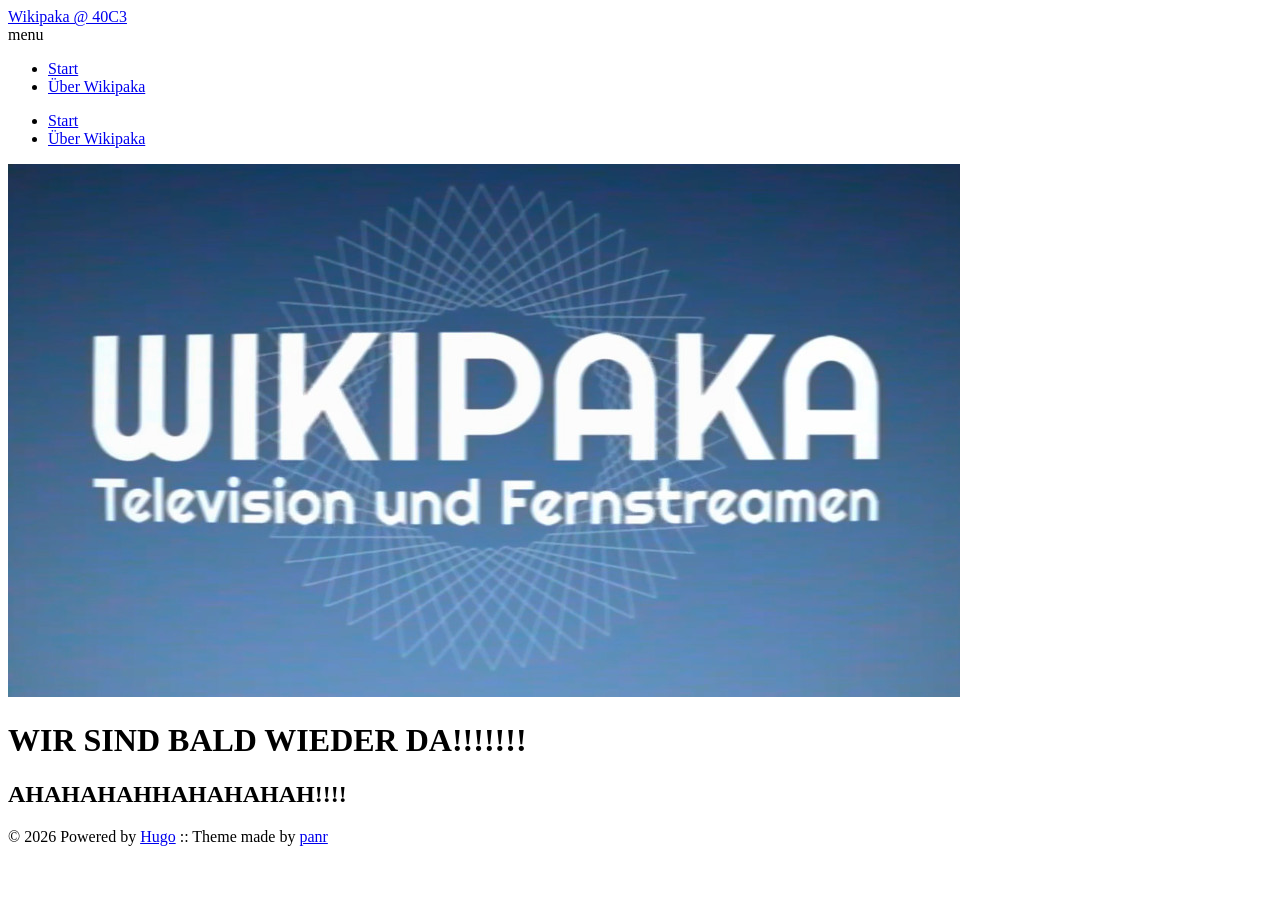
<file: index.html>
<!doctype html><html lang=en><head><meta name=generator content="Hugo 0.163.3"><title>Wikipaka @ 40C3</title><meta charset=utf-8><meta name=viewport content="width=device-width,initial-scale=1"><meta name=description content><meta name=keywords content><meta name=robots content="noodp"><link rel=canonical href=https://wikipaka.wtf/><link rel=stylesheet href=https://wikipaka.wtf/assets/style.css><link rel=stylesheet href=https://wikipaka.wtf/assets/blue.css><link rel=stylesheet href=https://wikipaka.wtf/style.css><link rel=apple-touch-icon href=https://wikipaka.wtf/img/apple-touch-icon-192x192.png><link rel="shortcut icon" href=https://wikipaka.wtf/img/favicon/blue.png><meta name=twitter:card content="summary"><meta property="og:locale" content="en"><meta property="og:type" content="website"><meta property="og:title" content="Wikipaka @ 40C3"><meta property="og:description" content><meta property="og:url" content="https://wikipaka.wtf/"><meta property="og:site_name" content="Wikipaka @ 40C3"><meta property="og:image" content="https://wikipaka.wtf/img/favicon/blue.png"><meta property="og:image:width" content="2048"><meta property="og:image:height" content="1024"><meta property="article:published_time" content="2026-09-26 00:00:00 +0000 UTC"><link href=/index.xml rel=alternate type=application/rss+xml title="Wikipaka @ 40C3"></head><body class=blue><div class="container headings--one-size"><header class=header><div class=header__inner><div class=header__logo><a href=/><div class=logo>Wikipaka @ 40C3</div></a></div><div class=menu-trigger>menu</div></div><nav class=menu><ul class="menu__inner menu__inner--desktop"><li><a href=/>Start</a></li><li><a href=/about>Über Wikipaka</a></li></ul><ul class="menu__inner menu__inner--mobile"><li><a href=/>Start</a></li><li><a href=/about>Über Wikipaka</a></li></ul></nav></header><div class=content><div class=index-content><p><img src=/img/wikipaka_ident.jpg alt="Wikipaka TF ident"></p><h1 id=wir-sind-bald-wieder-da>WIR SIND BALD WIEDER DA!!!!!!!</h1><h2 id=ahahahahhahahahah>AHAHAHAHHAHAHAHAH!!!!</h2></div><div class=posts><div class=pagination><div class=pagination__buttons></div></div></div></div><footer class=footer><div class=footer__inner><div class=copyright><span>© 2026 Powered by <a href=http://gohugo.io>Hugo</a></span>
<span>:: Theme made by <a href=https://twitter.com/panr>panr</a></span></div></div></footer><script src=https://wikipaka.wtf/assets/main.js></script><script src=https://wikipaka.wtf/assets/prism.js></script></div></body></html>
</file>
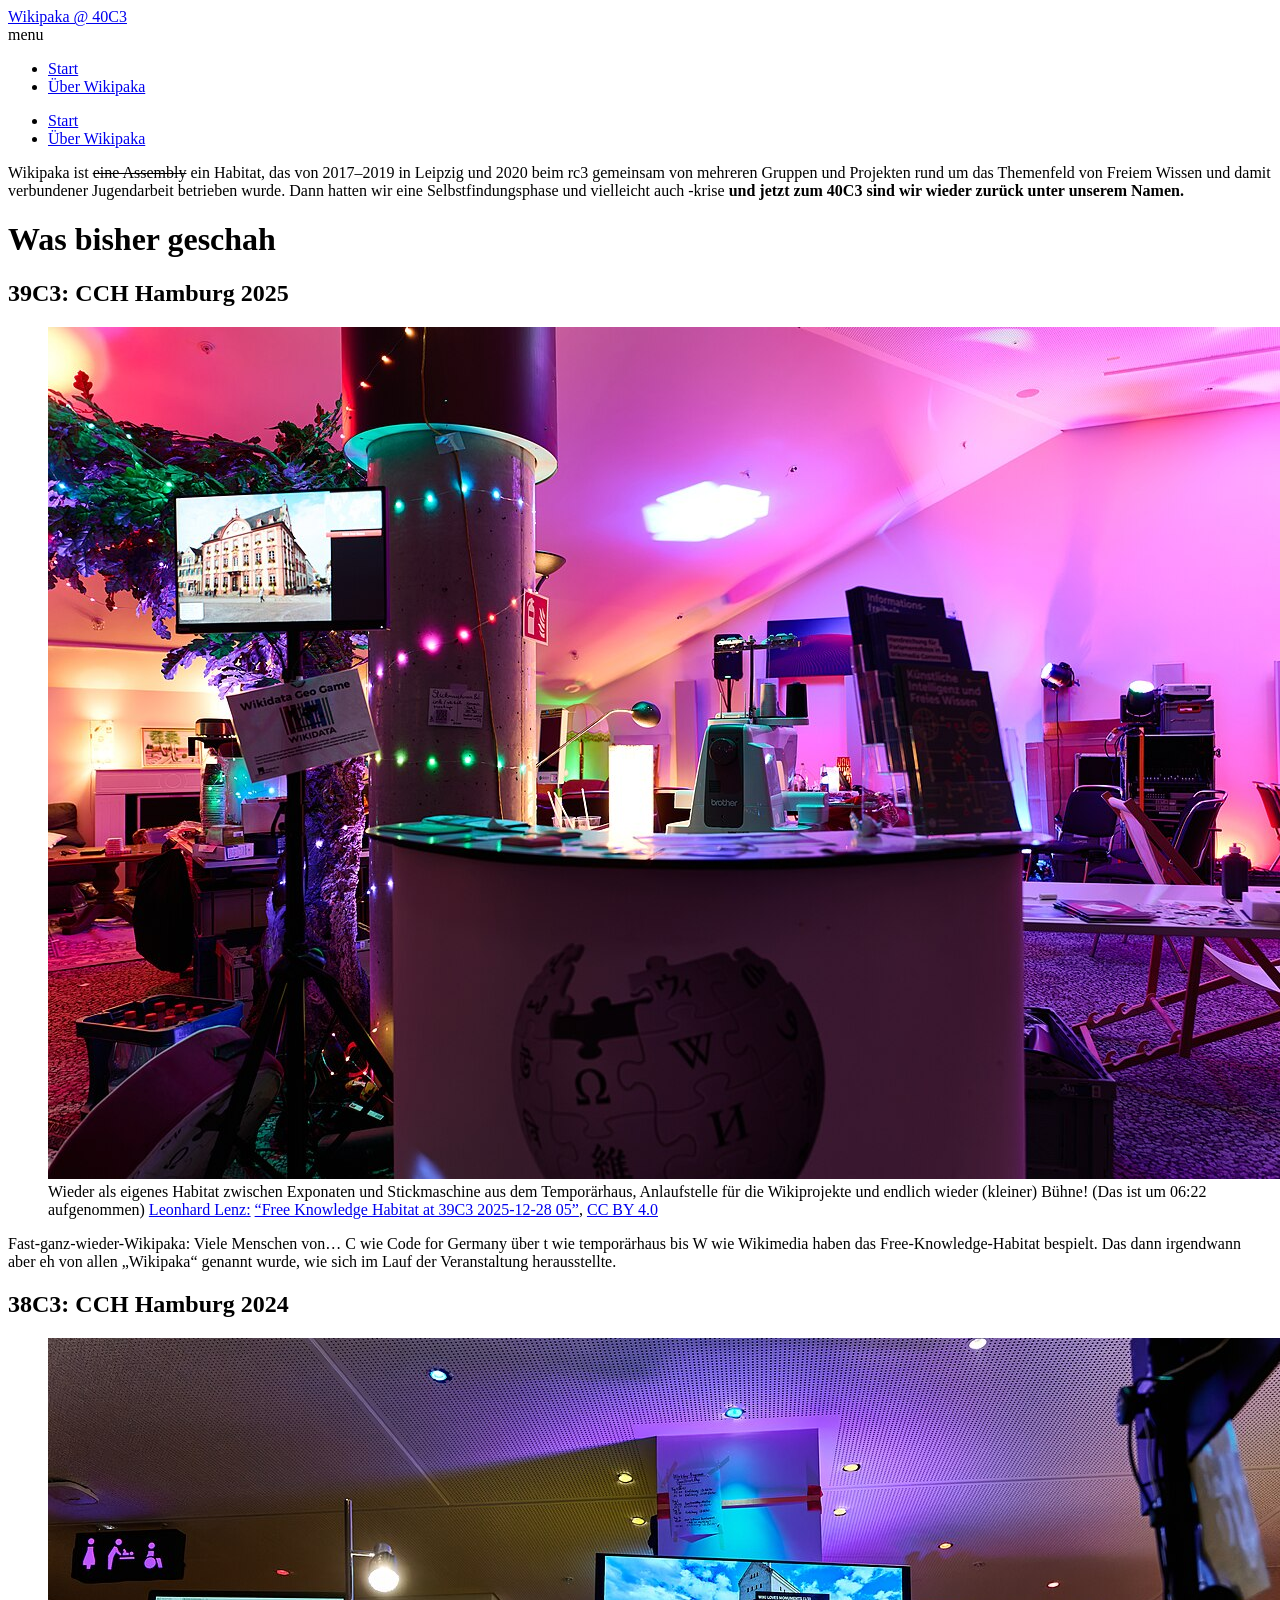
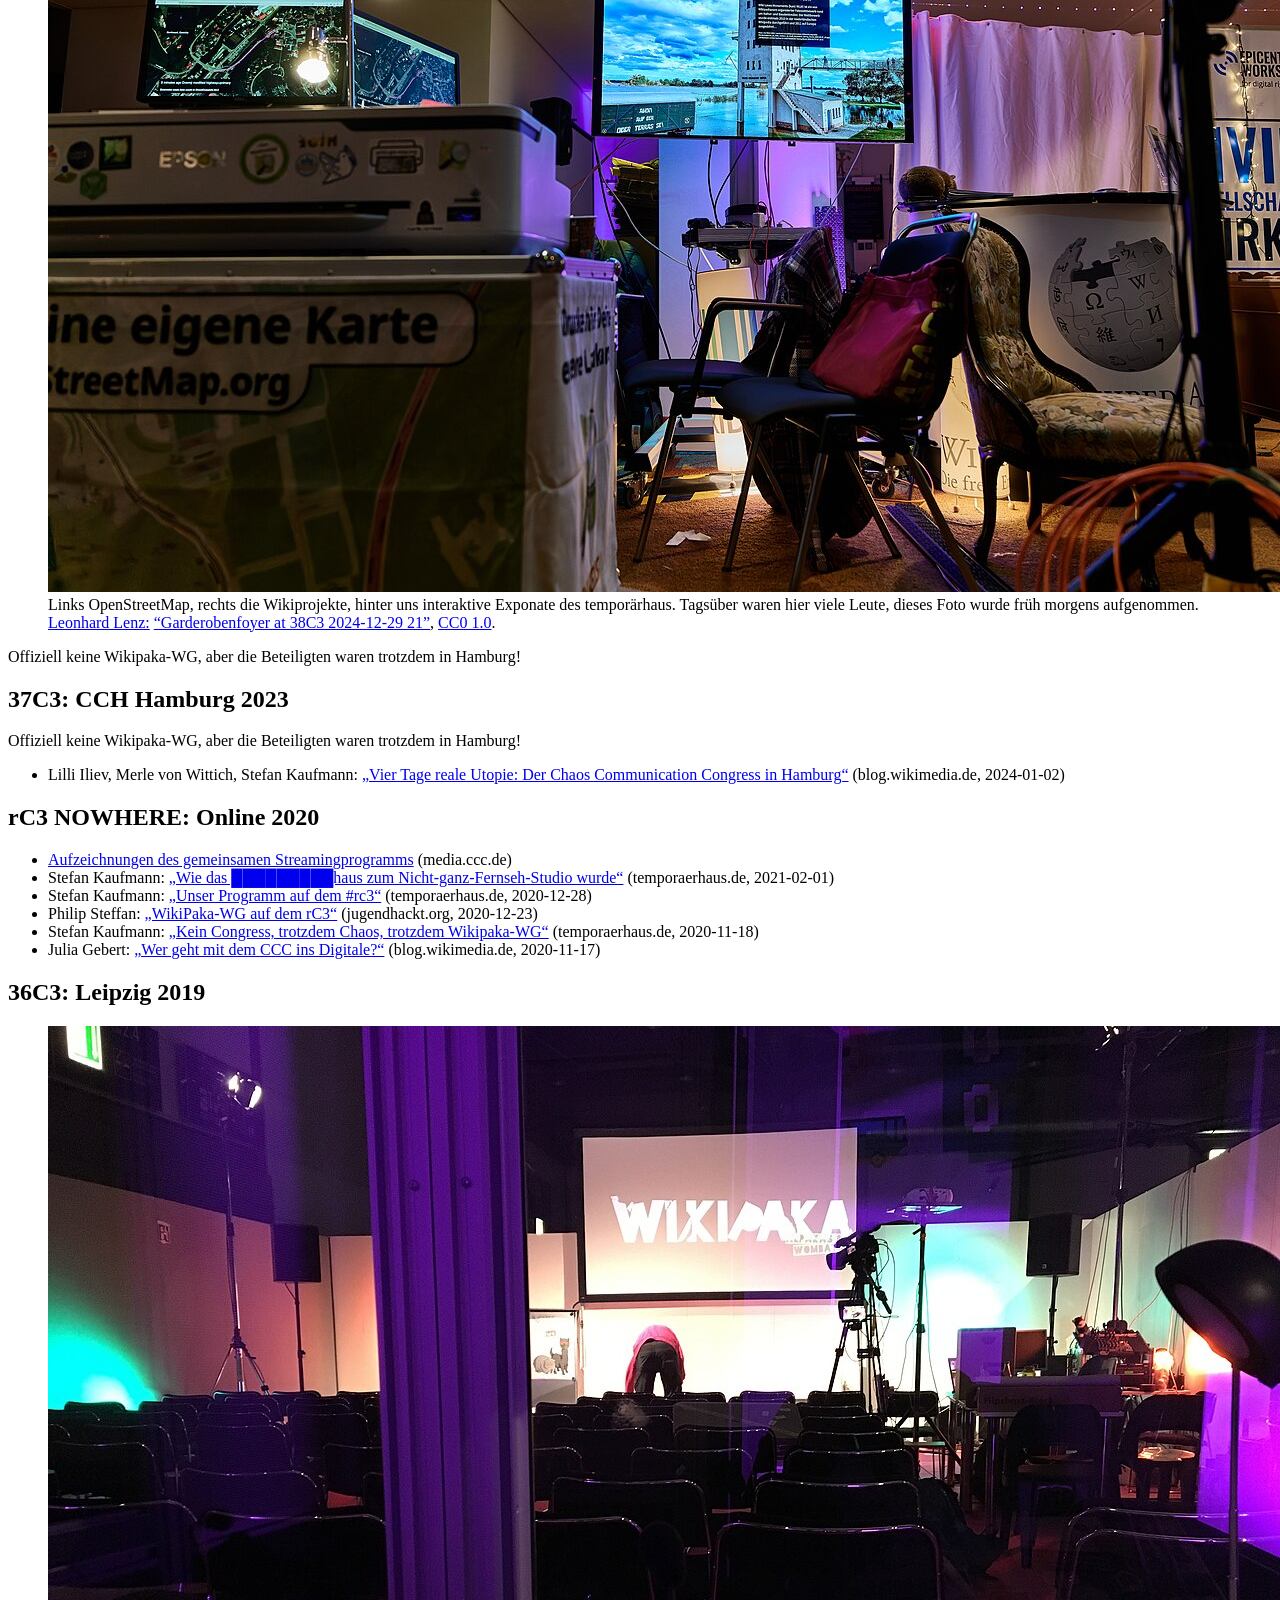
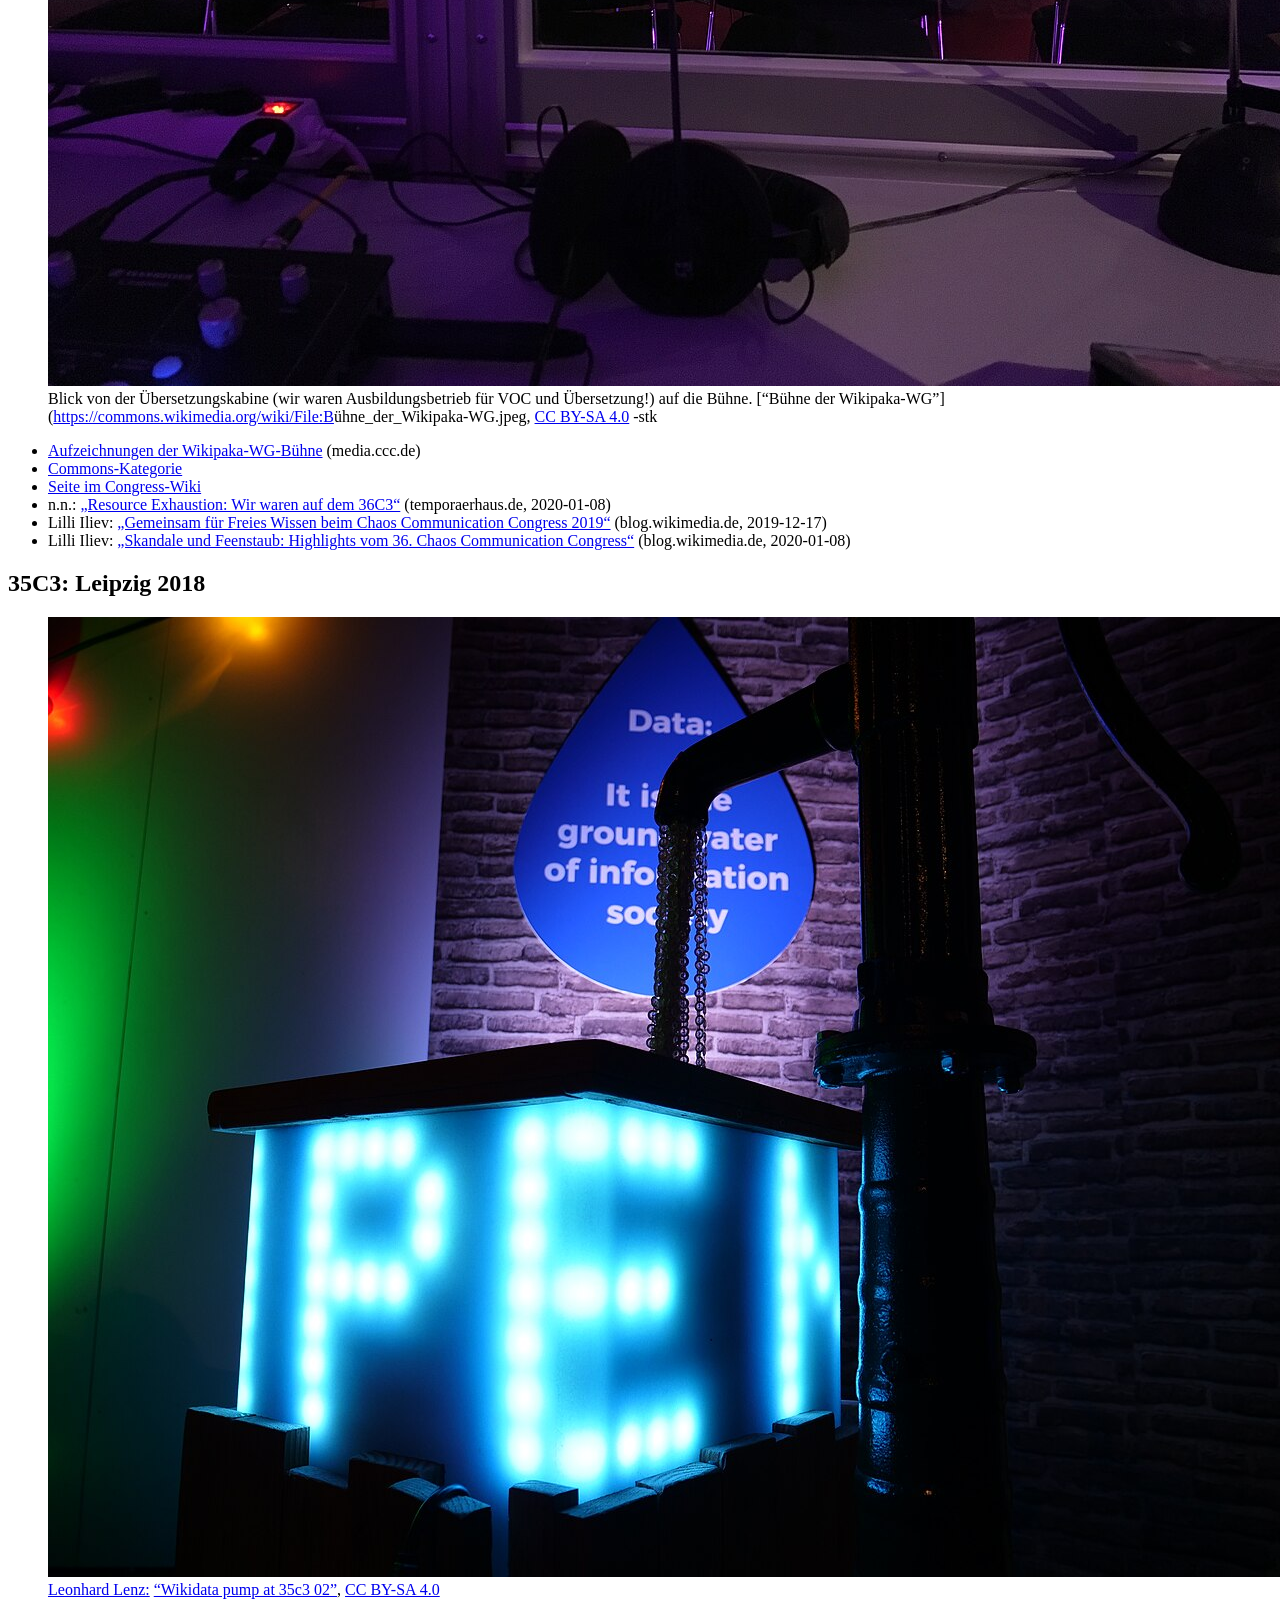
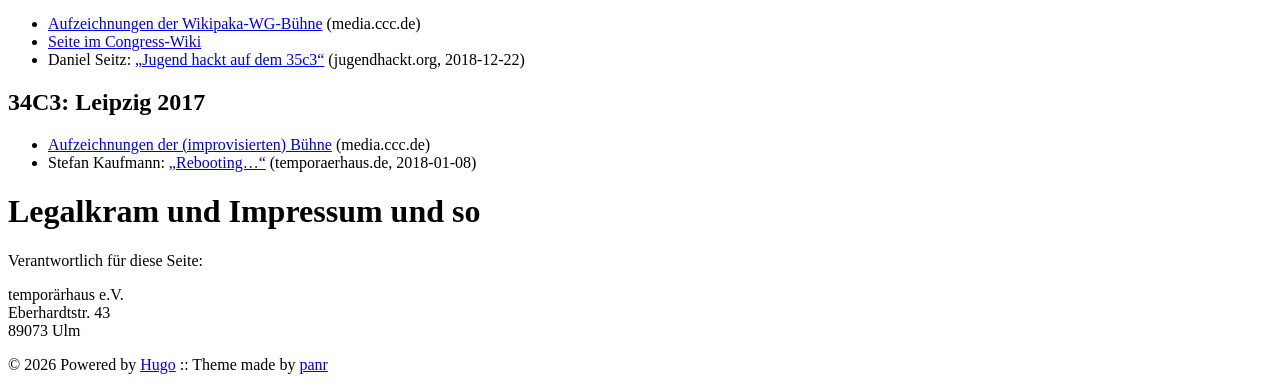
<file: about/index.html>
<!doctype html><html lang=en><head><title>Wikipaka :: Wikipaka @ 40C3</title><meta charset=utf-8><meta name=viewport content="width=device-width,initial-scale=1"><meta name=description content="Wikipaka ist eine Assembly ein Habitat, das von 2017–2019 in Leipzig und 2020 beim rc3 gemeinsam von mehreren Gruppen und Projekten rund um das Themenfeld von Freiem Wissen und damit verbundener Jugendarbeit betrieben wurde. Dann hatten wir eine Selbstfindungsphase und vielleicht auch -krise und jetzt zum 40C3 sind wir wieder zurück unter unserem Namen.
Was bisher geschah 39C3: CCH Hamburg 2025 Wieder als eigenes Habitat zwischen Exponaten und Stickmaschine aus dem Temporärhaus, Anlaufstelle für die Wikiprojekte und endlich wieder (kleiner) Bühne! (Das ist um 06:22 aufgenommen) Leonhard Lenz: &ldquo;Free Knowledge Habitat at 39C3 2025-12-28 05&rdquo;, CC BY 4.0 Fast-ganz-wieder-Wikipaka: Viele Menschen von… C wie Code for Germany über t wie temporärhaus bis W wie Wikimedia haben das Free-Knowledge-Habitat bespielt. Das dann irgendwann aber eh von allen „Wikipaka“ genannt wurde, wie sich im Lauf der Veranstaltung herausstellte.
"><meta name=keywords content><meta name=robots content="noodp"><link rel=canonical href=https://wikipaka.wtf/about/><link rel=stylesheet href=https://wikipaka.wtf/assets/style.css><link rel=stylesheet href=https://wikipaka.wtf/assets/blue.css><link rel=stylesheet href=https://wikipaka.wtf/style.css><link rel=apple-touch-icon href=https://wikipaka.wtf/img/apple-touch-icon-192x192.png><link rel="shortcut icon" href=https://wikipaka.wtf/img/favicon/blue.png><meta name=twitter:card content="summary"><meta property="og:locale" content="en"><meta property="og:type" content="website"><meta property="og:title" content="Wikipaka"><meta property="og:description" content="Wikipaka ist eine Assembly ein Habitat, das von 2017–2019 in Leipzig und 2020 beim rc3 gemeinsam von mehreren Gruppen und Projekten rund um das Themenfeld von Freiem Wissen und damit verbundener Jugendarbeit betrieben wurde. Dann hatten wir eine Selbstfindungsphase und vielleicht auch -krise und jetzt zum 40C3 sind wir wieder zurück unter unserem Namen.
Was bisher geschah 39C3: CCH Hamburg 2025 Wieder als eigenes Habitat zwischen Exponaten und Stickmaschine aus dem Temporärhaus, Anlaufstelle für die Wikiprojekte und endlich wieder (kleiner) Bühne! (Das ist um 06:22 aufgenommen) Leonhard Lenz: &ldquo;Free Knowledge Habitat at 39C3 2025-12-28 05&rdquo;, CC BY 4.0 Fast-ganz-wieder-Wikipaka: Viele Menschen von… C wie Code for Germany über t wie temporärhaus bis W wie Wikimedia haben das Free-Knowledge-Habitat bespielt. Das dann irgendwann aber eh von allen „Wikipaka“ genannt wurde, wie sich im Lauf der Veranstaltung herausstellte.
"><meta property="og:url" content="https://wikipaka.wtf/about/"><meta property="og:site_name" content="Wikipaka @ 40C3"><meta property="og:image" content="https://wikipaka.wtf/img/favicon/blue.png"><meta property="og:image:width" content="2048"><meta property="og:image:height" content="1024"><meta property="article:published_time" content="2026-09-26 00:00:00 +0000 UTC"><link href=/about/index.xml rel=alternate type=application/rss+xml title="Wikipaka @ 40C3"></head><body class=blue><div class="container headings--one-size"><header class=header><div class=header__inner><div class=header__logo><a href=/><div class=logo>Wikipaka @ 40C3</div></a></div><div class=menu-trigger>menu</div></div><nav class=menu><ul class="menu__inner menu__inner--desktop"><li><a href=/>Start</a></li><li><a href=/about>Über Wikipaka</a></li></ul><ul class="menu__inner menu__inner--mobile"><li><a href=/>Start</a></li><li><a href=/about>Über Wikipaka</a></li></ul></nav></header><div class=content><div class=index-content><p>Wikipaka ist <del>eine Assembly</del> ein Habitat, das von 2017–2019 in Leipzig und 2020 beim rc3 gemeinsam von mehreren Gruppen und Projekten rund um das Themenfeld von Freiem Wissen und damit verbundener Jugendarbeit betrieben wurde. Dann hatten wir eine Selbstfindungsphase und vielleicht auch -krise <strong>und jetzt zum 40C3 sind wir wieder zurück unter unserem Namen.</strong></p><h1 id=was-bisher-geschah>Was bisher geschah</h1><h2 id=39c3-cch-hamburg-2025>39C3: CCH Hamburg 2025</h2><figure class=left><img src=/img/Free_Knowledge_Habitat_at_39C3_2025-12-28_05.jpg><figcaption class=center>Wieder als eigenes Habitat zwischen Exponaten und Stickmaschine aus dem Temporärhaus, Anlaufstelle für die Wikiprojekte und endlich wieder (kleiner) Bühne! (Das ist um 06:22 aufgenommen) <a href=https://commons.wikimedia.org/wiki/User:GPSLeo>Leonhard Lenz:</a> <a href=https://commons.wikimedia.org/wiki/File:Free_Knowledge_Habitat_at_39C3_2025-12-28_05.jpg>&ldquo;Free Knowledge Habitat at 39C3 2025-12-28 05&rdquo;</a>, <a href=https://creativecommons.org/licenses/by/4.0/legalcode>CC BY 4.0</a></figcaption></figure><p>Fast-ganz-wieder-Wikipaka: Viele Menschen von… C wie Code for Germany über t wie temporärhaus bis W wie Wikimedia haben das Free-Knowledge-Habitat bespielt. Das dann irgendwann aber eh von allen „Wikipaka“ genannt wurde, wie sich im Lauf der Veranstaltung herausstellte.</p><h2 id=38c3-cch-hamburg-2024>38C3: CCH Hamburg 2024</h2><figure class=left><img src=/img/Garderobenfoyer_at_38C3_2024-12-29_21.jpg><figcaption class=center>Links OpenStreetMap, rechts die Wikiprojekte, hinter uns interaktive Exponate des temporärhaus. Tagsüber waren hier viele Leute, dieses Foto wurde früh morgens aufgenommen. <a href=https://commons.wikimedia.org/wiki/User:GPSLeo>Leonhard Lenz:</a> <a href=https://commons.wikimedia.org/wiki/File:Garderobenfoyer_at_38C3_2024-12-29_21.jpg>&ldquo;Garderobenfoyer at 38C3 2024-12-29 21&rdquo;</a>, <a href=https://creativecommons.org/publicdomain/zero/1.0/legalcode>CC0 1.0</a>.</figcaption></figure><p>Offiziell keine Wikipaka-WG, aber die Beteiligten waren trotzdem in Hamburg!</p><h2 id=37c3-cch-hamburg-2023>37C3: CCH Hamburg 2023</h2><p>Offiziell keine Wikipaka-WG, aber die Beteiligten waren trotzdem in Hamburg!</p><ul><li>Lilli Iliev, Merle von Wittich, Stefan Kaufmann: <a href=https://blog.wikimedia.de/2024/01/02/vier-tage-reale-utopie-der-chaos-communication-congress-in-hamburg/>„Vier Tage reale Utopie: Der Chaos Communication Congress in Hamburg“</a> (blog.wikimedia.de, 2024-01-02)</li></ul><h2 id=rc3-nowhere-online-2020>rC3 NOWHERE: Online 2020</h2><ul><li><a href=https://media.ccc.de/c/rc3/WikiPaka>Aufzeichnungen des gemeinsamen Streamingprogramms</a> (media.ccc.de)</li><li>Stefan Kaufmann: <a href=https://temporaerhaus.de/wie-das-verschwoerhaus-zum-nicht-ganz-fernseh-studio-wurde/>„Wie das █████████haus zum Nicht-ganz-Fernseh-Studio wurde“</a> (temporaerhaus.de, 2021-02-01)</li><li>Stefan Kaufmann: <a href=https://temporaerhaus.de/unser-programm-auf-dem-rc3/>„Unser Programm auf dem #rc3“</a> (temporaerhaus.de, 2020-12-28)</li><li>Philip Steffan: <a href=https://jugendhackt.org/blog/wikipaka-wg-rc3/>„WikiPaka-WG auf dem rC3“</a> (jugendhackt.org, 2020-12-23)</li><li>Stefan Kaufmann: <a href=https://temporaerhaus.de/kein-congress-trotzdem-chaos-trotzdem-wikipaka-wg/>„Kein Congress, trotzdem Chaos, trotzdem Wikipaka-WG“</a> (temporaerhaus.de, 2020-11-18)</li><li>Julia Gebert: <a href=https://blog.wikimedia.de/2020/11/17/wer-geht-mit-dem-ccc-ins-digitale/>„Wer geht mit dem CCC ins Digitale?“</a> (blog.wikimedia.de, 2020-11-17)</li></ul><h2 id=36c3-leipzig-2019>36C3: Leipzig 2019</h2><figure class=left><img src=/img/B%c3%bchne_der_Wikipaka-WG.jpeg><figcaption class=center>Blick von der Übersetzungskabine (wir waren Ausbildungsbetrieb für VOC und Übersetzung!) auf die Bühne. [&ldquo;Bühne der Wikipaka-WG&rdquo;](<a href=https://commons.wikimedia.org/wiki/File:B>https://commons.wikimedia.org/wiki/File:B</a>ühne_der_Wikipaka-WG.jpeg, <a href=https://creativecommons.org/licenses/by-sa/4.0/legalcode>CC BY-SA 4.0</a> -stk</figcaption></figure><ul><li><a href=https://media.ccc.de/c/36c3/WikiPakaWG>Aufzeichnungen der Wikipaka-WG-Bühne</a> (media.ccc.de)</li><li><a href=https://commons.wikimedia.org/wiki/Category:WikiPaka-WG_at_36C3>Commons-Kategorie</a></li><li><a href=https://events.ccc.de/congress/2019/wiki/index.php/Assembly:WikipakaWG>Seite im Congress-Wiki</a></li><li>n.n.: <a href=https://temporaerhaus.de/resource-exhaustion-wir-waren-auf-dem-36c3/>„Resource Exhaustion: Wir waren auf dem 36C3“</a> (temporaerhaus.de, 2020-01-08)</li><li>Lilli Iliev: <a href=https://blog.wikimedia.de/2019/12/17/gemeinsam-fuer-freies-wissen-beim-chaos-communication-congress-2019/>„Gemeinsam für Freies Wissen beim Chaos Communication Congress 2019“</a> (blog.wikimedia.de, 2019-12-17)</li><li>Lilli Iliev: <a href=https://blog.wikimedia.de/2020/01/08/skandale-und-feenstaub-highlights-vom-36-chaos-communication-congress/>„Skandale und Feenstaub: Highlights vom 36. Chaos Communication Congress“</a> (blog.wikimedia.de, 2020-01-08)</li></ul><h2 id=35c3-leipzig-2018>35C3: Leipzig 2018</h2><figure class=left><img src=/img/Wikidata_pump_at_35c3_02.jpg><figcaption class=center><a href=https://commons.wikimedia.org/wiki/User:GPSLeo>Leonhard Lenz:</a> <a href=https://commons.wikimedia.org/wiki/File:Wikidata_pump_at_35c3_02.jpg>&ldquo;Wikidata pump at 35c3 02&rdquo;</a>, <a href=https://creativecommons.org/licenses/by-sa/4.0/legalcode>CC BY-SA 4.0</a></figcaption></figure><ul><li><a href=https://media.ccc.de/c/35c3-wikipakawg>Aufzeichnungen der Wikipaka-WG-Bühne</a> (media.ccc.de)</li><li><a href=https://events.ccc.de/congress/2018/wiki/index.php/Assembly:WikiPakaWG>Seite im Congress-Wiki</a></li><li>Daniel Seitz: <a href=https://jugendhackt.org/blog/jugend-hackt-auf-dem-35c3/>„Jugend hackt auf dem 35c3“</a> (jugendhackt.org, 2018-12-22)</li></ul><h2 id=34c3-leipzig-2017>34C3: Leipzig 2017</h2><ul><li><a href=https://media.ccc.de/c/34c3-wikipakawg>Aufzeichnungen der (improvisierten) Bühne</a> (media.ccc.de)</li><li>Stefan Kaufmann: <a href=https://temporaerhaus.de/rebooting/>„Rebooting…“</a> (temporaerhaus.de, 2018-01-08)</li></ul><h1 id=legalkram-und-impressum-und-so>Legalkram und Impressum und so</h1><p>Verantwortlich für diese Seite:</p><p>temporärhaus e.V.<br>Eberhardtstr. 43<br>89073 Ulm</p></div><div class=posts><div class=pagination><div class=pagination__buttons></div></div></div></div><footer class=footer><div class=footer__inner><div class=copyright><span>© 2026 Powered by <a href=http://gohugo.io>Hugo</a></span>
<span>:: Theme made by <a href=https://twitter.com/panr>panr</a></span></div></div></footer><script src=https://wikipaka.wtf/assets/main.js></script><script src=https://wikipaka.wtf/assets/prism.js></script></div></body></html>
</file>
